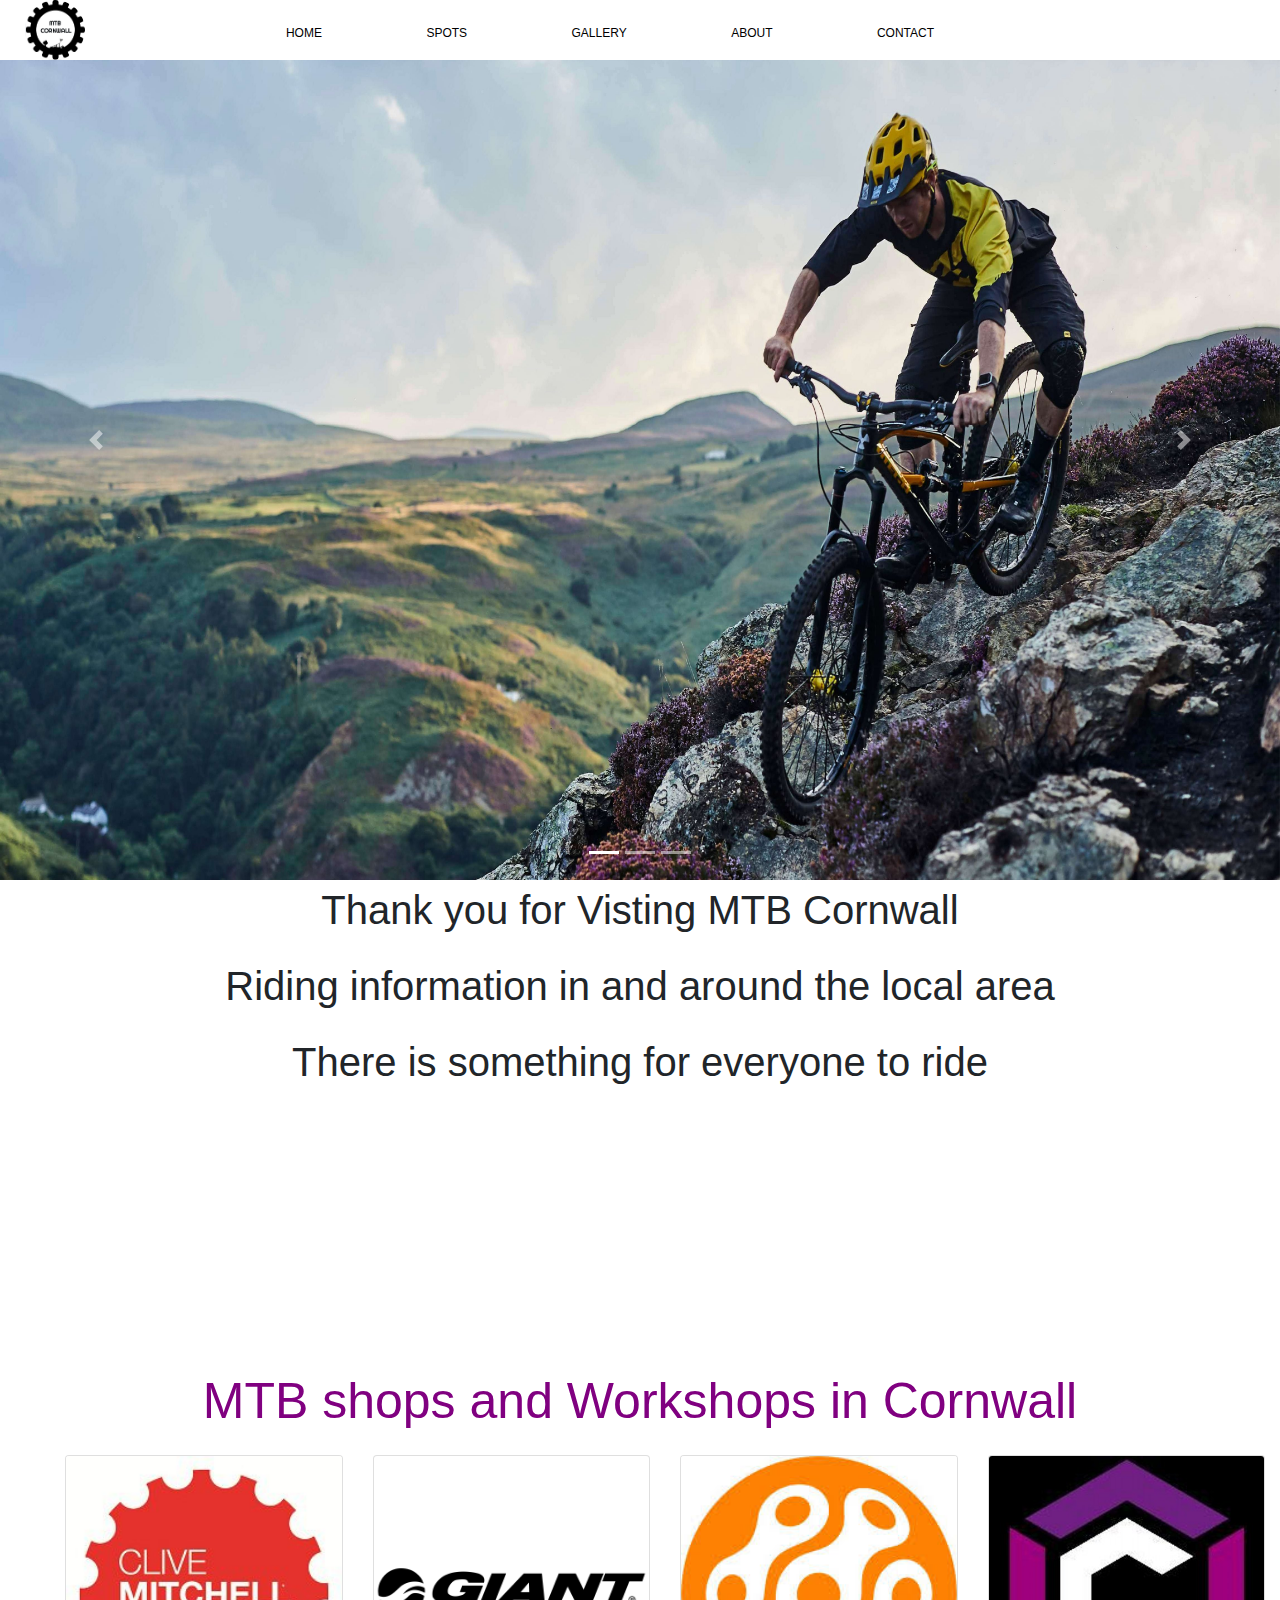
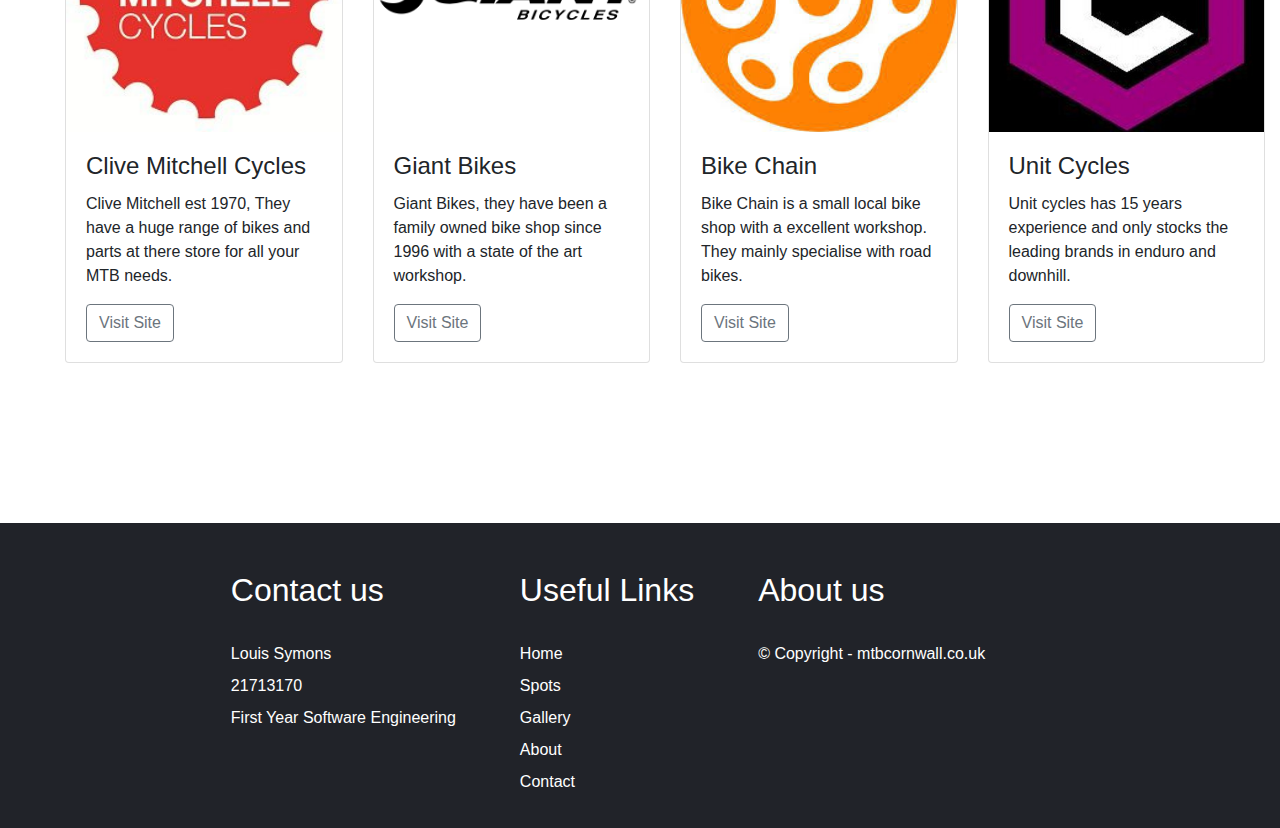
<file: html/Index.html>
﻿<!DOCTYPE html>
<html lang="en">

<head>
    <meta charset="UTF-8">
    <meta name="viewport" content="width=device-width, initial-scale=1.0">

    <title>home</title>
    <link rel="stylesheet" href="https://maxcdn.bootstrapcdn.com/bootstrap/4.0.0/css/bootstrap.min.css"
        integrity="sha384-Gn5384xqQ1aoWXA+058RXPxPg6fy4IWvTNh0E263XmFcJlSAwiGgFAW/dAiS6JXm" crossorigin="anonymous">
    <link rel="stylesheet" type="text/css" href="../css/main.css">
 
</head>

<body>
    <div id="nav">
        <div id="Cog">
            <img alt="Cog img" src="../Images/cog.jpg"><a href="Index.html"></a>
            
            
        </div>
        <ul id="list-items">
            
            <li> <a href="index.html">Home</a> </li>
            <li> <a href="spots.html">Spots</a> </li>
            <li> <a href="gallery.html">Gallery</a> </li>
            <li> <a href="about.html">About</a> </li>
            <li> <a href="contact.html">Contact</a> </li>
            
        </ul>
    </div>

    <button class="ham"></button>
    <nav class="navbar">
      <ul>
        <li><a class="menuLink" href="../html/index.html">Home</a></li>
        <li><a class="menuLink" href="../html/spots.html">Spots</a></li>
        <li><a class="menuLink" href="../html/Gallery.html">Gallery</a></li>
        <li><a class="menuLink" href="../html/about.html">About</a></li>
        <li><a class="menuLink" href="../html/contact.html">Contact</a></li>
      </ul>
    </nav>
        
    <div id="carouselExampleIndicators" class="carousel slide" data-ride="carousel">
        <ol class="carousel-indicators">
          <li data-target="#carouselExampleIndicators" data-slide-to="0" class="active"></li>
          <li data-target="#carouselExampleIndicators" data-slide-to="1"></li>
          <li data-target="#carouselExampleIndicators" data-slide-to="2"></li>
        </ol>
        <div class="carousel-inner">
          <div class="carousel-item active">
            <img class="d-block w-100" src="../Images/slide1.jpg" alt="First slide"
            style="height: 55rem;">
          </div>
          <div class="carousel-item">
            <img class="d-block w-100" src="../Images/slide2.jpg" alt="Second slide"
            style="height: 55rem;">
          </div>
          <div class="carousel-item">
            <img class="d-block w-100" src="../Images/slide4.jpg" alt="Third slide"
            style="height: 55rem;">
          </div>
        </div>
        <a class="carousel-control-prev" href="#carouselExampleIndicators" role="button" data-slide="prev">
          <span class="carousel-control-prev-icon" aria-hidden="true"></span>
          <span class="sr-only">Previous</span>
        </a>
        <a class="carousel-control-next" href="#carouselExampleIndicators" role="button" data-slide="next">
          <span class="carousel-control-next-icon" aria-hidden="true"></span>
          <span class="sr-only">Next</span>
        </a>
      </div>

    <div class="mtbintro">
        <p>
            Thank you for Visting MTB Cornwall
        </p>
           <p>Riding information in and around the local area
           </p>
            <p>
            There is something for everyone to ride
            </p>        
            <br> 
        </br>
        <br>
    </br>

        </p>
    </div>

    <div class="mtbshops"> 
        <p>
            MTB shops and Workshops in Cornwall
        </p>


    </div>

    <div class="container-fluid padding">
        <div class="row padding">
    
            <!--CliveCycles-->
            <div class="col-md-3">  
                <div class="card">  
                    <div class="content-responsive">
                        <img class="card-img-top" src="../Images/bikeshop1.jpg">
                    </div>
                    <div class="card-body"> 
                        <h4 class="card-title">Clive Mitchell Cycles</h4>
                        <p class="card-text">Clive Mitchell est 1970, They have a huge range of bikes and parts at there store for all your MTB needs.</p>
                        <a href="https://www.clivemitchellcycles.co.uk/" class="btn btn-outline-secondary">Visit Site</a>
                    </div>
                </div>
            </div>
            <br>
    
             <!--Giant-->
             <div class="col-md-3">  
                <div class="card">  
                    <div class="content-responsive">
                        <img class="card-img-top" src="../Images/bikelogo2.png">                    
                    </div>
                    <div class="card-body"> 
                        <h4 class="card-title">Giant Bikes</h4>
                        <p class="card-text">Giant Bikes, they have been a family owned bike shop since 1996 with a state of the art workshop.</p>
                        <a href="https://www.giant-helston.co.uk/gb" class="btn btn-outline-secondary">Visit Site</a>
                    </div>
                </div>
            </div>
            <br>
            
            <!-- Bike Chain-->
             <div class="col-md-3">  
                 <div class="card">  
                    <div class="content-responsive">
                        <img class="card-img-top" src="../Images/bikelogo3.jpeg">
                    </div>
                    <div class="card-body"> 
                        <h4 class="card-title">Bike Chain</h4>
                        <p class="card-text">Bike Chain is a small local bike shop with a excellent workshop. They mainly specialise with road bikes.</p>
                        <a href="https://bikechainricci.co.uk/" class="btn btn-outline-secondary">Visit Site</a>
                    </div>
                 </div>
             </div>
             <br>
             
            <!--Unit cycles-->
            <div class="col-md-3">  
                <div class="card">  
                    <div class="content-responsive">
                        <img class="card-img-top" src="../Images/bikelogo4.jpeg">
                    </div>
                    <div class="card-body"> 
                        <h4 class="card-title">Unit Cycles</h4>
                        <p class="card-text">Unit cycles has 15 years experience and only stocks the leading brands in enduro and downhill.</p>
                        <a href="https://www.unitcycles.com/" class="btn btn-outline-secondary">Visit Site</a>
                    </div>
                </div>
            </div>
        </div>
    </div>

   



    <!--Need to change the color of navigation bar when on current page-->
  <div class="footer-container">
    <div class="footer">
        <div class="footer-heading footer-1">
            <h2>Contact us</h2>
            <a href="A">Louis Symons</a>
            <a href="A">21713170</a>
            <a href="A">First Year Software Engineering</a>
            
        </div>
        <div class="footer-heading footer-2">
            <h2>Useful Links</h2>
            <a href="../html/index.html">Home</a>
            <a href="../html/spots.html">Spots</a>
            <a href="../html/Gallery.html">Gallery</a>
            <a href="../html/about.html">About</a>
            <a href="../html/contact.html">Contact</a>
        </div>
        <div class="footer-heading footer-3">
            <h2>About us </h2>
            <a href="A">© Copyright - mtbcornwall.co.uk</a>
        </div>
        
    </div>

  </div>



    <script src="https://ajax.googleapis.com/ajax/libs/jquery/3.4.1/jquery.min.js"></script>
    <script src="https://cdnjs.cloudflare.com/ajax/libs/popper.js/1.16.0/umd/popper.min.js"></script>
    <script src="https://maxcdn.bootstrapcdn.com/bootstrap/4.4.1/js/bootstrap.min.js"></script>
    <script src="../js/scripts.js"></script>
</body>

</html>
</file>
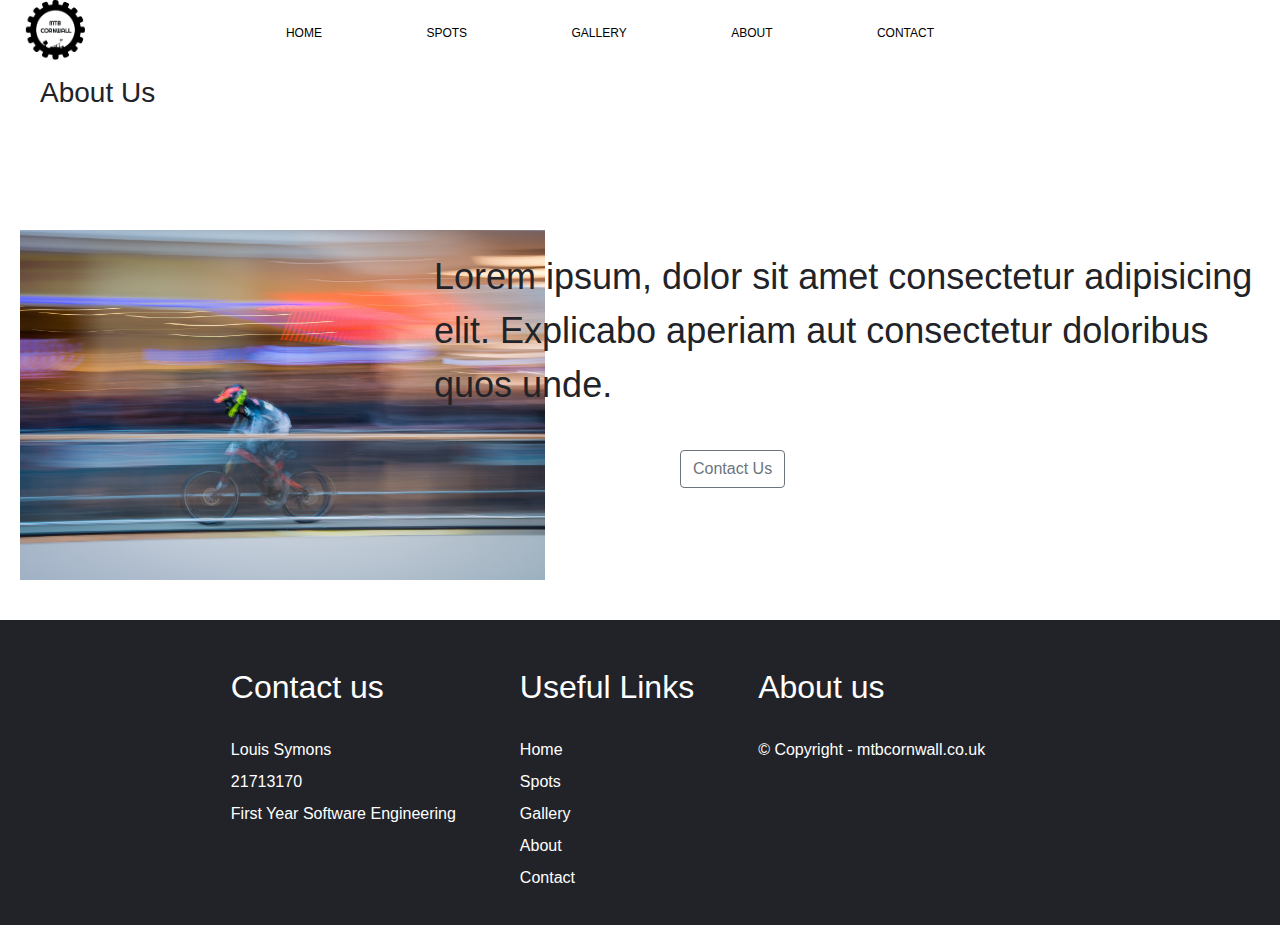
<file: html/About.html>
﻿<!DOCTYPE html>
<html lang="en">
  <head>
    <meta charset="UTF-8" />
    <link
      rel="stylesheet"
      href="https://maxcdn.bootstrapcdn.com/bootstrap/4.0.0/css/bootstrap.min.css"
      integrity="sha384-Gn5384xqQ1aoWXA+058RXPxPg6fy4IWvTNh0E263XmFcJlSAwiGgFAW/dAiS6JXm"
      crossorigin="anonymous"
    />
    <link rel="stylesheet" type="text/css" href="../css/about.css" />
    <link rel="stylesheet" href="../css/main.css" />

    <title>about</title>
  </head>
  <body>
    <div id="nav">
      <div id="Cog">
        <img alt="Cog img" src="../Images/cog.jpg" /><a href="Index.html"></a>
      </div>
      <ul id="list-items">
        <li><a href="index.html">Home</a></li>
        <li><a href="spots.html">Spots</a></li>
        <li><a href="gallery.html">Gallery</a></li>
        <li><a href="about.html">About</a></li>
        <li><a href="contact.html">Contact</a></li>
      </ul>
    </div>

    <button class="ham"></button>
    <nav class="navbar">
      <ul>
        <li><a class="menuLink" href="../html/index.html">Home</a></li>
        <li><a class="menuLink" href="../html/spots.html">Spots</a></li>
        <li><a class="menuLink" href="../html/Gallery.html">Gallery</a></li>
        <li><a class="menuLink" href="../html/about.html">About</a></li>
        <li><a class="menuLink" href="../html/contact.html">Contact</a></li>
      </ul>
    </nav>

    <div class="wrapper">
      <div class="box a">
        <br />
        <div class="box a2"><h3>About Us</h3></div>
      </div>
      <div class="box c"><img src="../Images/landingpagepic.jpg" alt="" /></div>
      <div class="box d">
        <div class="box e">
          <p>
            Lorem ipsum, dolor sit amet consectetur adipisicing elit. Explicabo
            aperiam aut consectetur doloribus quos unde.
          </p>
        </div>

        <div class="box g">
          <a href="../html/contact.html" class="btn btn-outline-secondary"
            >Contact Us</a
          >
        </div>
      </div>
    </div>

    <div class="footer-container">
      <div class="footer">
        <div class="footer-heading footer-1">
          <h2>Contact us</h2>
          <a href="A">Louis Symons</a>
          <a href="A">21713170</a>
          <a href="A">First Year Software Engineering</a>
        </div>
        <div class="footer-heading footer-2">
          <h2>Useful Links</h2>
          <a href="../html/index.html">Home</a>
          <a href="../html/spots.html">Spots</a>
          <a href="../html/Gallery.html">Gallery</a>
          <a href="../html/about.html">About</a>
          <a href="../html/contact.html">Contact</a>
        </div>
        <div class="footer-heading footer-3">
          <h2>About us</h2>
          <a href="A">© Copyright - mtbcornwall.co.uk</a>
        </div>
      </div>
    </div>

    <script src="https://ajax.googleapis.com/ajax/libs/jquery/3.4.1/jquery.min.js"></script>
    <script src="https://cdnjs.cloudflare.com/ajax/libs/popper.js/1.16.0/umd/popper.min.js"></script>
    <script src="https://maxcdn.bootstrapcdn.com/bootstrap/4.4.1/js/bootstrap.min.js"></script>
    <script src="../js/scripts.js"></script>
  </body>
</html>
</file>
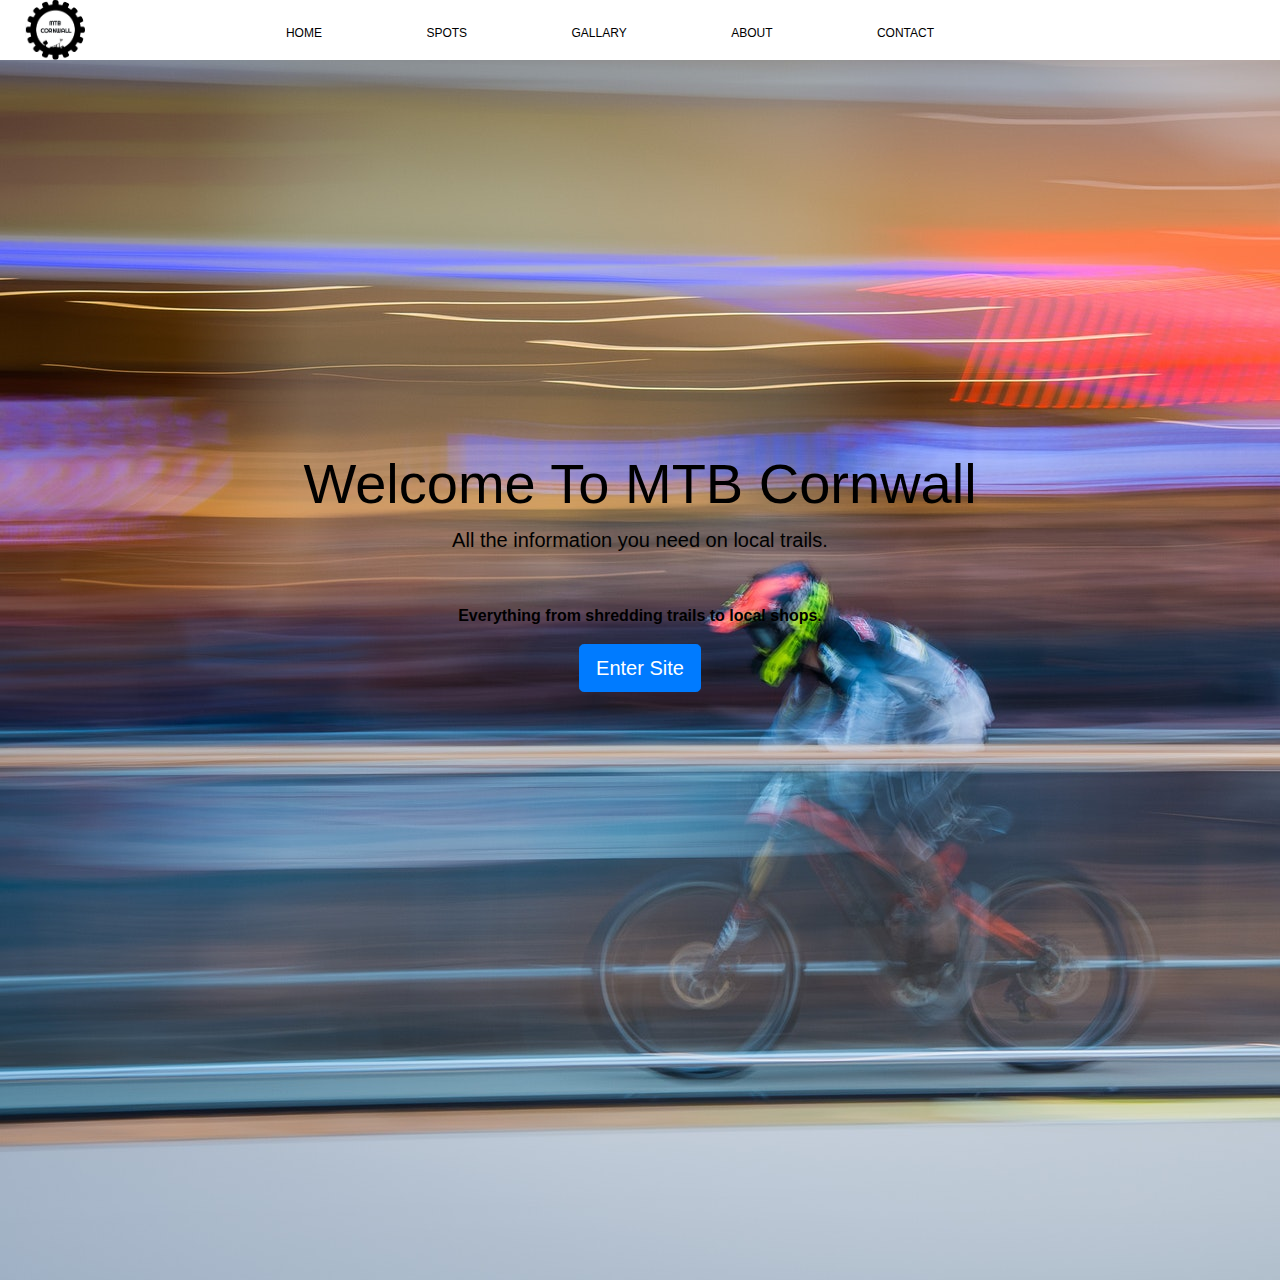
<file: html/Landingpage.html>
<!DOCTYPE html>
<html lang="en">
  <head>
    <meta charset="UTF-8" />
    <meta name="viewport" content="width=device-width, initial-scale=1.0" />
    <title>landingpage</title>
    <link
      rel="stylesheet"
      href="https://maxcdn.bootstrapcdn.com/bootstrap/4.0.0/css/bootstrap.min.css"
      integrity="sha384-Gn5384xqQ1aoWXA+058RXPxPg6fy4IWvTNh0E263XmFcJlSAwiGgFAW/dAiS6JXm"
      crossorigin="anonymous"
    />
    <link rel="stylesheet" type="text/css" href="../css/main.css" />
  </head>

  <body>
    <div id="nav">
      <div id="Cog">
        <img alt="Cog img" src="../Images/cog.jpg" /><a
          href="../html/Index.html"
        ></a>
        <!--TRY AND MAKE THIS INTO A GUI-->
      </div>
      <ul>
        <li><a href="index.html">Home</a></li>
        <li><a href="spots.html">Spots</a></li>
        <li><a href="gallery.html">Gallary</a></li>
        <li><a href="about.html">About</a></li>
        <li><a href="contact.html">Contact</a></li>
      </ul>
    </div>

    <div class="backroundlander">
      <div class="landerimg">
        <img src="../Images/landingpagepic.jpg" alt="backround" />
      </div>
    </div>

    <div class="welcome">
      <h1 class="display-4">Welcome To MTB Cornwall</h1>
      <p class="lead">All the information you need on local trails.</p>
      <hr class="my-4" />
      <p>Everything from shredding trails to local shops.</p>
      <a class="btn btn-primary btn-lg" href="Index.html" role="button"
        >Enter Site</a
      >
    </div>

    <script src="../js/scripts.js"></script>
  </body>
</html>
</file>
<file: css/main.css>
@media (max-width: 1920px) {
  .row {
    padding-left: 50px;
    padding-right: auto;
  }
}
@media (max-width: 768px) {
  .display-4 {
    font-size: 200%;
  }
  .content-responsive {
    width: 200px;
    height: auto;
    display: block;
    margin-left: auto;
    margin-right: auto;
  }
  br {
    margin-top: 10px;
  }
}
@media (max-width: 816px) {
  .display-4 {
    font-size: 200%;
  }
  .row {
    padding-left: 50px;
    padding-right: auto;
  }
}
@media (max-width: 576px) {
  .row {
    padding-left: 10%;
  }
}
body {
  margin: 0%;
  padding: 0%;
  font-family: -apple-system, BlinkMacSystemFont, "Segoe UI", Roboto, Oxygen,
    Ubuntu, Cantarell, "Open Sans", "Helvetica Neue", sans-serif;
}
/* If device width <= max width hide nav list.*/
@media (max-width: 768px) {
  #list-items {
    display: none !important;
  }
}

@media (max-width: 768px) {
  #carouselExampleIndicators {
    display: none !important;
  }
  .mtbintro {
    padding-top: 50px;
  }
}
/*If device with is >= hide hamburger menu*/
@media (min-width: 768px) {
  .ham {
    display: none !important;
  }
}

@media (max-width: 864px) {
  #Cog {
    display: none !important;
  }
}
/* nav bar styling and effects on pointer*/
#nav {
  background-color: white;
  color: white;
  list-style: none;
  text-align: center;
  padding: 20px 0 0px 0;
  text-transform: uppercase;
  position: fixed; /* Make it stick/fixed */
  width: 100%; /* Full width */
  transition: top 0.3s; /* Transition effect when sliding down (and up) */
  z-index: +2;
  position: fixed;
}

#nav li {
  display: inline-block;
  padding-right: 100px;
  font-size: 12px;
}

#nav li > a {
  text-decoration: none;
  color: black;
  font-weight: 400;
  position: relative;
}

#nav li > a:hover {
  color: #c1c1c1;
}

#nav li > a::before {
  content: "";
  display: block;
  height: 5px;
  width: 0%;
  background-color: black;
  position: absolute;
  top: -10px;
  transition: all ease-in-out 250ms;
}

#nav li > a:hover::before {
  width: 100%;
}

.ham {
  position: absolute;
  /* always keep ham on top of everything */
  z-index: 1000;
  top: 20px;
  right: 20px;
  width: 36px;
  height: 36px;
  border: none;
  cursor: pointer;
  background-color: transparent;
  background-image: url("https://ljc-dev.github.io/testing0/ham.svg");
  background-size: 100%;
}

/* change ham image to close */
.showClose {
  background-image: url("https://ljc-dev.github.io/testing0/ham-close.svg");
}

.navbar {
  position: absolute;
  top: 0;
  left: 0;
  background: black;
  width: 100vw;
  height: 100vh;
  overflow: hidden;
  color: white;
  /* hide the menu above the screen by default */
  transform: translateY(-100%);
  /* transition adds a little animation when sliding in and out the menu */
  transition: transform 0.2s ease;
}

.showNav {
  /* show the menu */
  transform: translateY(0);
}

/* basic nav styling below */

.navbar ul {
  width: 100%;
  height: 100%;
  list-style: none;
  display: flex;
  flex-flow: column nowrap;
  justify-content: space-evenly;
  align-items: center;
}

.navbar ul li a {
  color: white;
  padding-bottom: 10px;
  border-bottom: 2px solid black;
  text-decoration: none;
  font-family: "Open Sans", sans-serif;
  font-size: 1.2rem;
}

.navbar ul li a:hover,
.navbar ul li a:focus {
  border-bottom: 2px solid white;
}

#logo {
  color: black;
  float: left;
  font-size: 16px;
  font-weight: bold;
  vertical-align: top;
  text-align: left;
}

#logo > a {
  text-decoration: none;
  color: white;
  position: absolute;
  top: 38px;
  left: 16px;
  font-family: -apple-system, BlinkMacSystemFont, "Segoe UI", Roboto, Oxygen,
    Ubuntu, Cantarell, "Open Sans", "Helvetica Neue", sans-serif;
}

#Cog {
  width: 50px;
  display: block;
}

#Cog img {
  height: 60px;
  width: 60px;
  z-index: +1;
  top: 0px;
  position: absolute;
  border-radius: 76px;
}

.title {
  position: absolute;
  top: 40%;
  left: 50%;
  transform: translate(-50%, -50%);
  font-size: 70px;
  font-family: -apple-system, BlinkMacSystemFont, "Segoe UI", Roboto, Oxygen,
    Ubuntu, Cantarell, "Open Sans", "Helvetica Neue", sans-serif;
  color: white;
  padding-top: 7cm;
}

.centered {
  position: absolute;
  top: 50%;
  left: 50%;
  transform: translate(-50%, -50%);
  font-size: 60px;
  color: white;
  font-family: -apple-system, BlinkMacSystemFont, "Segoe UI", Roboto, Oxygen,
    Ubuntu, Cantarell, "Open Sans", "Helvetica Neue", sans-serif;
  padding-top: 7cm;
}

.rounded {
  height: 239px;
  width: 239px;
  z-index: -1;
}

.rounded float-right {
  width: 20%;
  height: auto;
}

.mtbintro {
  text-align: center;
  font-size: 40px;
  font-family: -apple-system, BlinkMacSystemFont, "Segoe UI", Roboto, Oxygen,
    Ubuntu, Cantarell, "Open Sans", "Helvetica Neue", sans-serif;
  align-content: center;
}

.mtbshops {
  font-size: 50px;
  color: purple;
  font-family: -apple-system, BlinkMacSystemFont, "Segoe UI", Roboto, Oxygen,
    Ubuntu, Cantarell, "Open Sans", "Helvetica Neue", sans-serif;
}

.exebutton {
  align-content: center;
}

.backroundlanding {
  height: 800px;
  width: fit-content;
  filter: grayscale(50%);
  opacity: 50%;
  padding-top: 60px;
  z-index: -1;
  position: absolute;
}

.lander {
  background-color: lightblue;
  width: auto;
  padding: 25px;
  border: 25px solid navy;
}

.mtbshops {
  font-family: -apple-system, BlinkMacSystemFont, "Segoe UI", Roboto, Oxygen,
    Ubuntu, Cantarell, "Open Sans", "Helvetica Neue", sans-serif;
  text-align: center;
}

.carousel-inner img {
  width: 100%;
  height: 60%;
}

.container-fluid {
  padding-bottom: 10rem;
}

.footer-container {
  background: #212329;
  background-size: cover;
  padding: 3rem 0 2rem 0;
}
.footer {
  width: 80%;
  height: 25vh;
  background: #212329;
  color: #fff;
  display: flex;
  justify-content: center;
  flex-wrap: wrap;
  margin: 0 auto;
  padding-bottom: 5cm;
}

.footer-heading {
  display: flex;
  flex-direction: column;
  margin-right: 4rem;
}

.footer-heading h2 {
  margin-bottom: 2rem;
}

.footer-heading a {
  color: #fff;
  text-decoration: none;
  margin-bottom: 0.5rem;
}

.footer-heading a:hover {
  color: grey;
  transition: 0.3 ease-in-out;
}

.footer-email-form h2 {
  margin-bottom: 2rem;
}

#footer-email {
  width: 250px;
  height: 40px;
  border-radius: 4px;
  outline: none;
  border: none;
  padding: left 0.5rem;
  font-size: 1rem;
  margin-bottom: 1rem;
}

#footer-email::placeholder {
  color: #b1b1b1;
}

#footer-email-btn {
  width: 100px;
  height: 40px;
  border-radius: 4px;
  background: #f9423d;
  outline: none;
  border: none;
  color: #fff;
  font-size: 1rem;
}

#footer-email.btn:hover {
  cursor: pointer;
  background-color: skyblue;
  transition: all 0.4s ease-out;
}

@media screen and (max-width: 1150px) {
  .footer {
    height: 50vh;
  }
  .footer-email-form {
    margin-top: 4rem;
  }
}

@media screen and (max-width: 820px) {
  .footer {
    padding-top: 2rem;
  }
}
@media screen and (max-width: 720px) {
  .footer-2 {
    display: none;
  }
  .footer-email-form {
    margin-top: 2rem;
  }
}

.welcome {
  text-align: center;
  font-family: -apple-system, BlinkMacSystemFont, "Segoe UI", Roboto, Oxygen,
    Ubuntu, Cantarell, "Open Sans", "Helvetica Neue", sans-serif;
  z-index: +2;
  margin: -50vh;
  font-weight: 900;
  color: black;
}

.landerimg {
  height: 100vh;
  width: 100vh;
  z-index: -1;
}

.gallerytest {
  margin: 10px, 50px;
}

.gallerytest img {
  transition: 1s;
  padding: 15px;
  width: 310px;
  height: 230px;
}
.gallerytest img:hover {
  filter: grayscale(100%);
  transform: scale(1.1);
}
</file>
<file: css/about.css>
@import url("https://fonts.googleapis.com/css2?family=DM+Mono:wght@300;400;500&display=swap");
#nav {
  background-color: white;
  color: white;
  list-style: none;
  text-align: center;
  padding: 20px 0 0px 0;
  text-transform: uppercase;
  position: fixed; /* Make it stick/fixed */
  width: 100%; /* Full width */
  transition: top 0.3s; /* Transition effect when sliding down (and up) */
  z-index: +2;
  position: fixed;
}

#nav li {
  display: inline-block;
  padding-right: 100px;
  font-size: 12px;
}

#nav li > a {
  text-decoration: none;
  color: black;
  font-weight: 400;
  position: relative;
}

#nav li > a:hover {
  color: #c1c1c1;
}

#nav li > a::before {
  content: "";
  display: block;
  height: 5px;
  width: 0%;
  background-color: black;
  position: absolute;
  top: -10px;
  transition: all ease-in-out 250ms;
}

#nav li > a:hover::before {
  width: 100%;
}

#logo {
  color: black;
  float: left;
  font-size: 16px;
  font-weight: bold;
  vertical-align: top;
  text-align: left;
}

#logo > a {
  text-decoration: none;
  color: white;
  position: absolute;
  top: 38px;
  left: 16px;
  font-family: -apple-system, BlinkMacSystemFont, "Segoe UI", Roboto, Oxygen,
    Ubuntu, Cantarell, "Open Sans", "Helvetica Neue", sans-serif;
}

#Cog {
  width: 50px;
  display: block;
}

#Cog img {
  height: 60px;
  width: 60px;
  z-index: +1;
  top: 0px;
  position: absolute;
}

body {
  margin: 40px;
}

.wrapper {
  display: grid;
  overflow: hidden;
  gap: 10px;
  grid-template-columns: [main-1] 30% [main-2] 20% [main-3] 30% [main-4] 20% [main-5];
  grid-template-rows: repeat(3, minmax(200px, auto));
  background-color: #fff;
  color: #444;
}

.box {
  color: #fff;
  border-radius: 5px;
  padding: 20px;
  font-size: 150%;
}

.box a2 h3 {
  padding-top: 200px;
}

.a {
  grid-column: main-1 / main-5;
}

.wrapper h3,
p {
  color: #212329;
}
.c {
  grid-column: main-1;
  grid-row: 2 / 4;
}

.c img {
  max-height: 350px;
}

.d {
  gap: 10px;
  grid-column: main-2 / main-5;
  grid-row: 2 / 4;
  display: grid;
  grid-template-columns: subgrid;
  grid-template-rows: subgrid;
}

.e {
  grid-row: 1 / 3;
  grid-column: 1/4;
}

.g {
  grid-row: 3;
  grid-column: 2/3;
}

@media (max-width: 768px) {
  .wrapper img {
    display: none !important;
  }
}

.footer-container {
  background: #212329;
  background-size: cover;
  padding: 3rem 0 2rem 0;
}
.footer {
  width: 80%;
  height: 25vh;
  background: #212329;
  color: #fff;
  display: flex;
  justify-content: center;
  flex-wrap: wrap;
  margin: 0 auto;
  padding-bottom: 5cm;
}

.footer-heading {
  display: flex;
  flex-direction: column;
  margin-right: 4rem;
}

.footer-heading h2 {
  margin-bottom: 2rem;
}

.footer-heading a {
  color: #fff;
  text-decoration: none;
  margin-bottom: 0.5rem;
}

.footer-heading a:hover {
  color: grey;
  transition: 0.3 ease-in-out;
}

.footer-email-form h2 {
  margin-bottom: 2rem;
}

#footer-email {
  width: 250px;
  height: 40px;
  border-radius: 4px;
  outline: none;
  border: none;
  padding: left 0.5rem;
  font-size: 1rem;
  margin-bottom: 1rem;
}

#footer-email::placeholder {
  color: #b1b1b1;
}

#footer-email-btn {
  width: 100px;
  height: 40px;
  border-radius: 4px;
  background: #f9423d;
  outline: none;
  border: none;
  color: #fff;
  font-size: 1rem;
}

#footer-email.btn:hover {
  cursor: pointer;
  background-color: skyblue;
  transition: all 0.4s ease-out;
}

@media screen and (max-width: 1150px) {
  .footer {
    height: 50vh;
  }
  .footer-email-form {
    margin-top: 4rem;
  }
}

@media screen and (max-width: 820px) {
  .footer {
    padding-top: 2rem;
  }
}
@media screen and (max-width: 720px) {
  .footer-2 {
    display: none;
  }
  .footer-email-form {
    margin-top: 2rem;
  }
}
</file>
